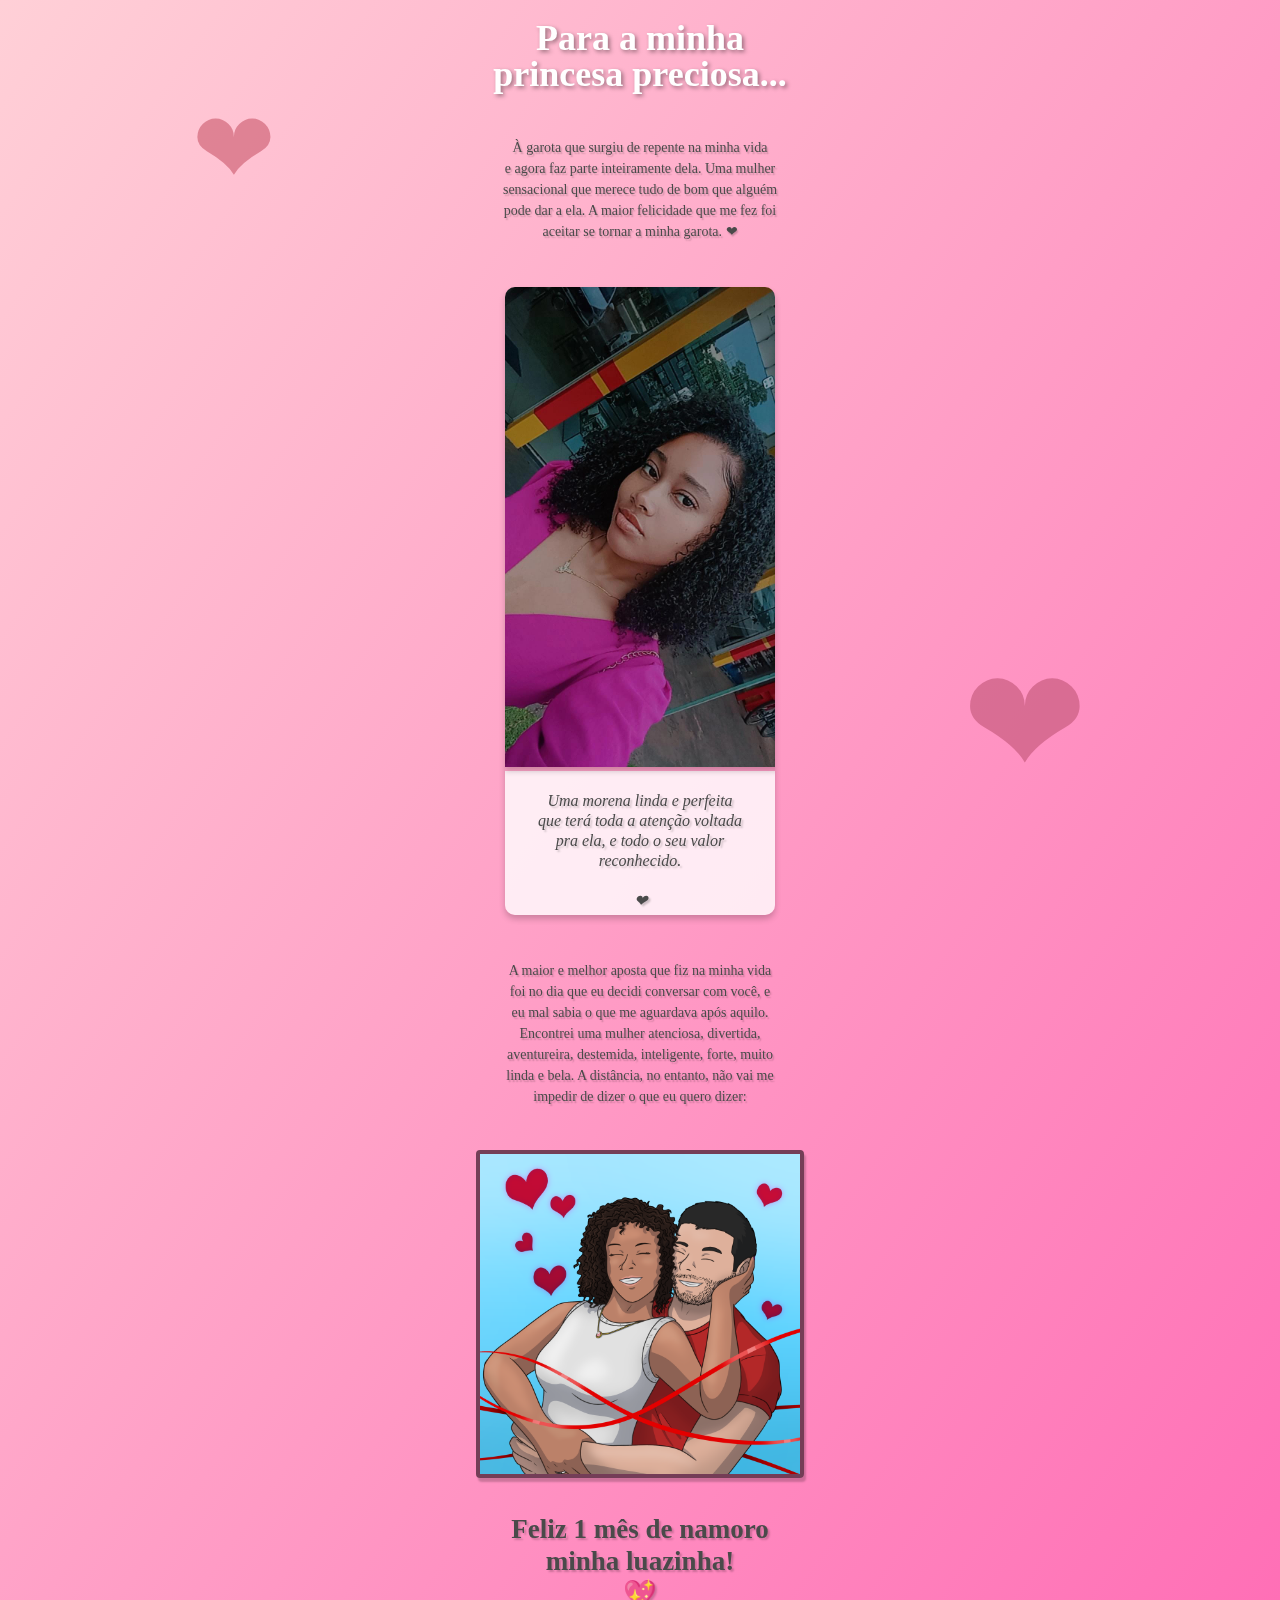
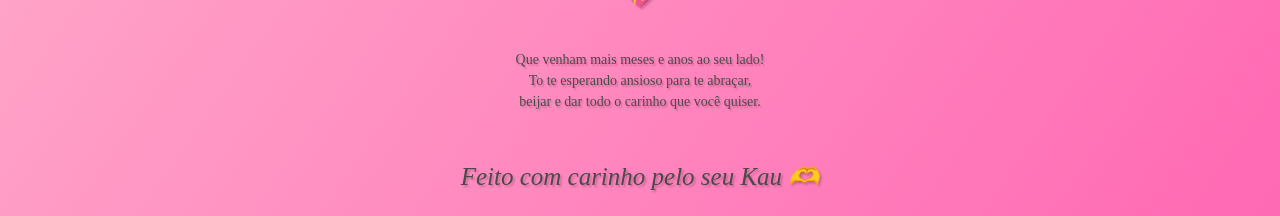
<file: index.html>
<!DOCTYPE html>
<html lang="pt-BR">
<head>
    <meta charset="UTF-8">
    <meta name="viewport" content="width=device-width, initial-scale=1.0">
    <title> ❤️ Feliz 1 mês! ❤️</title>
    <link rel="stylesheet" href="style.css">
</head>
<body>
    <header class="texto-grande">
        <h1>Para a minha<br>princesa preciosa...</h1>
    </header>
    <br>
    <main>
        <section class="textos">
            <p>À garota que surgiu de repente na minha vida</p>
            <p>e agora faz parte inteiramente dela. Uma mulher</p>
            <p>sensacional que merece tudo de bom que alguém</p>
            <p>pode dar a ela. A maior felicidade que me fez foi</p>
            <p>aceitar se tornar a minha garota. ❤</p>
        </section>
        <br>

        <section class="carousel">
            <div class="carousel-container">
                <div class="slide" id="slide1">
                    <img src="foto1.jpg" alt="Foto 1">
                    <p></p>
                    <p>Uma morena linda e perfeita</p>
                    <p>que terá toda a atenção voltada</p>
                    <p>pra ela, e todo o seu valor</p>
                    <p>reconhecido.</p>
                    <p></p>
                    <p>❤</p>
                </div>

                <div class="slide" id="slide2">
                    <img src="foto2.jpg" alt="Foto 2">
                    <p></p>
                    <p>Uma princesa, simplesmente.</p>
                    <p>Nada nem ninguém se compara</p>
                    <p>a ela na beleza, gentileza e</p>
                    <p>meiguice.</p>
                    <p></p>
                    <p>❤</p>
                </div>

                <div class="slide" id="slide3">
                    <img src="foto3.jpg" alt="Foto 3">
                    <p></p>
                    <p>A minha luazinha, uma obra</p>
                    <p>de arte celeste e majestosa,</p>
                    <p>a maior de todas, e uma mulher</p>
                    <p>muito determinada.</p>
                    <p></p>
                    <p>❤</p>
                </div>

                <div class="slide" id="slide4">
                    <img src="foto4.jpg" alt="Foto 4">
                    <p></p>
                    <p>"O tempo não é nosso, mas</p>
                    <p>a espera é. E no intervalo</p>
                    <p>entre um toque e outro,</p>
                    <p>tecemos a eternidade do agora."</p>
                    <p></p>
                    <p>- Ana Cristina Cesar - ❤</p>
                </div>
            </div>
        </section>
        <br>
        <section class="textos">
            <p>A maior e melhor aposta que fiz na minha vida</p>
            <p>foi no dia que eu decidi conversar com você, e</p>
            <p>eu mal sabia o que me aguardava após aquilo.</p>
            <p>Encontrei uma mulher atenciosa, divertida,</p>
            <p>aventureira, destemida, inteligente, forte, muito</p>
            <p>linda e bela. A distância, no entanto, não vai me</p>
            <p>impedir de dizer o que eu quero dizer:</p>
        </section>
        <br><br>

        <section class="desenho">
            <img src="1 mês.png" alt="draw" id="desenho-bnt">
        </section>
        <br>
        <section class="final-message">
            <p>Feliz 1 mês de namoro</p>
            <p>minha luazinha!</p>
            <p>💖</p>
        </section>
        <br>
        <section class="textos">
            <p>Que venham mais meses e anos ao seu lado!</p>
            <p>To te esperando ansioso para te abraçar,</p>
            <p>beijar e dar todo o carinho que você quiser.</p>
        </section>
    </main>
    <br>
    <footer>
        <p>Feito com carinho pelo seu Kau 🫶</p>
    </footer>
</body>
</html>
</file>
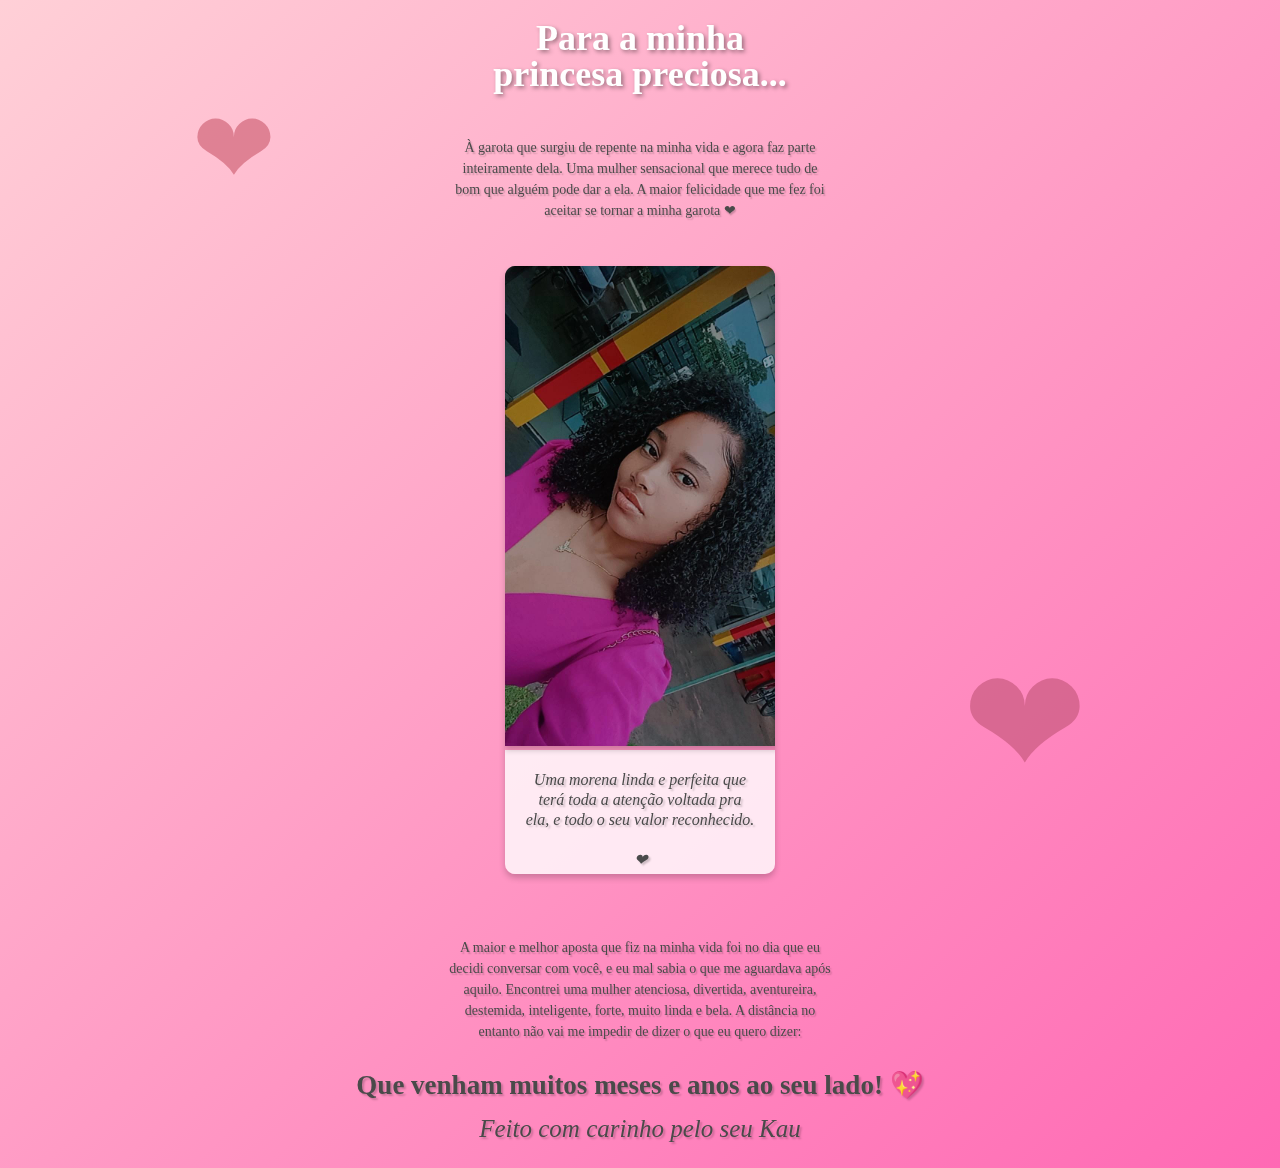
<file: 1mes.html>
<!DOCTYPE html>
<html lang="pt-BR">
<head>
    <meta charset="UTF-8">
    <meta name="viewport" content="width=device-width, initial-scale=1.0">
    <title> ❤️ Feliz 1 mês! ❤️</title>
    <link rel="stylesheet" href="style.css">
</head>
<body>
    <header class="texto-grande">
        <h1>Para a minha<br>princesa preciosa...</h1>
    </header>
    <br>
    <main>
        <section class="textos">
            <p>À garota que surgiu de repente na minha vida e agora faz parte</p>
            <p>inteiramente dela. Uma mulher sensacional que merece tudo de</p>
            <p>bom que alguém pode dar a ela. A maior felicidade que me fez foi</p>
            <p>aceitar se tornar a minha garota ❤</p>
        </section>
        <br>

        <section class="carousel">
            <div class="carousel-container">
                <div class="slide" id="slide1">
                    <img src="foto1.jpg" alt="Foto 1">
                    <p></p>
                    <p>Uma morena linda e perfeita que</p>
                    <p>terá toda a atenção voltada pra</p>
                    <p>ela, e todo o seu valor reconhecido.</p>
                    <p></p>
                    <p>❤</p>
                </div>

                <div class="slide" id="slide2">
                    <img src="foto2.jpg" alt="Foto 2">
                    <p></p>
                    <p>Uma princesa, simplesmente. Nada</p>
                    <p>nem ninguém se compara a ela na</p>
                    <p>beleza, gentileza e meiguice.</p>
                    <p></p>
                    <p>❤</p>
                </div>

                <div class="slide" id="slide3">
                    <img src="foto3.jpg" alt="Foto 3">
                    <p></p>
                    <p>A minha luazinha, uma obra de arte</p>
                    <p>celeste e majestosa, a maior de todas,</p>
                    <p>e uma mulher muito determinada.</p>
                    <p></p>
                    <p>❤</p>
                </div>

                <div class="slide" id="slide4">
                    <img src="foto4.jpg" alt="Foto 4">
                    <p></p>
                    <p>"O tempo não é nosso, mas a espera é.</p>
                    <p>E no intervalo entre um toque e outro,</p>
                    <p>tecemos a eternidade do agora."</p>
                    <p></p>
                    <p>- Ana Cristina Cesar - ❤</p>
                </div>
            </div>
        </section>
        <br><br>
        <section class="textos">
            <p>A maior e melhor aposta que fiz na minha vida foi no dia que eu</p>
            <p>decidi conversar com você, e eu mal sabia o que me aguardava após</p>
            <p>aquilo. Encontrei uma mulher atenciosa, divertida, aventureira,</p>
            <p>destemida, inteligente, forte, muito linda e bela. A distância no</p>
            <p>entanto não vai me impedir de dizer o que eu quero dizer:</p>
            <br>
        </section>

        <section class="final-message">
            <p>Que venham muitos meses e anos ao seu lado! 💖</p>
        </section>
    </main>

    <footer>
        <p>Feito com carinho pelo seu Kau</p>
    </footer>
</body>
</html>
</file>
<file: style.css>
body {
    font-family:'Times New Roman', Times, serif;
    margin: 0;
    padding: 0;
    background: linear-gradient(to bottom right, #ffd0d7, #FF69B4);
    color: #4A4A4A;
    text-align: center;
}
body::before {
    content: "❤";
    position: fixed;
    top: 10%;
    left: 15%;
    font-size: 100px;
    color: rgba(195, 72, 92, 0.527);
    z-index: -1;
}
body::after {
    content: "❤";
    position: fixed;
    bottom: 10%;
    right: 15%;
    font-size: 150px;
    color: rgba(188, 80, 112, 0.564);
    z-index: -1;
}

.texto-grande h1 {
    font-size: 36px;
    color: #FFFFFF;
    text-shadow: 2px 2px 4px rgba(0, 0, 0, 0.4);
    margin: 20px 30px;
    line-height: 1;
}

.textos {
    font-size: 14px;
    line-height: 0.5;
    text-shadow: 1.5px 1.5px 1.5px rgba(0, 0, 0, 0.2);
}

.carousel {
    width: 100%;
    max-width: 270px;
    margin: 20px auto;
    overflow: hidden;
    border-radius: 10px;
    box-shadow: 0 4px 6px rgba(0, 0, 0, 0.2);
    position: relative;
}

.carousel-container {
    display: flex;
    animation: slide 24s infinite;
}

.slide {
    min-width: 100%;
    border-bottom: 4px solid rgba(255, 255, 255, 0.8);
    transition: 0.7s ease-in-out;
    text-shadow: 2px 2px 2px rgba(0, 0, 0, 0.2);
}

.slide img {
    width: 100%;
    box-shadow: 0 4px 6px rgba(0, 0, 0, 0.2);
}

.slide p {
    background-color: rgba(255, 255, 255, 0.8);
    margin: 0;
    padding: 10px;
    font-size: 16px;
    line-height: 0;
    font-style: italic;
}

#desenho-bnt {
    width: 320px;
    border-radius: 4px;
    border: 4px solid rgba(94, 49, 69, 0.861);
    box-shadow: 2px 4px 2px rgba(0, 0, 0, 0.2);
}

.final-message p {
    font-size: 27px;
    line-height: 0.2;
    font-weight: bold;
    color: #4A4A4A;
    text-shadow: 2px 2px 2px rgba(0, 0, 0, 0.2);
}

footer {
    font-size: 25px;
    color: #4A4A4A;
    margin-top: 20px;
    font-style: italic;
    text-shadow: 2px 2px 2px rgba(0, 0, 0, 0.2);
}

@keyframes slide {
    0%, 25% { transform: translateX(0); }
    26%, 50% { transform: translateX(-100%); }
    51%, 75% { transform: translateX(-200%); }
    76%, 100% { transform: translateX(-300%); }
}
</file>
